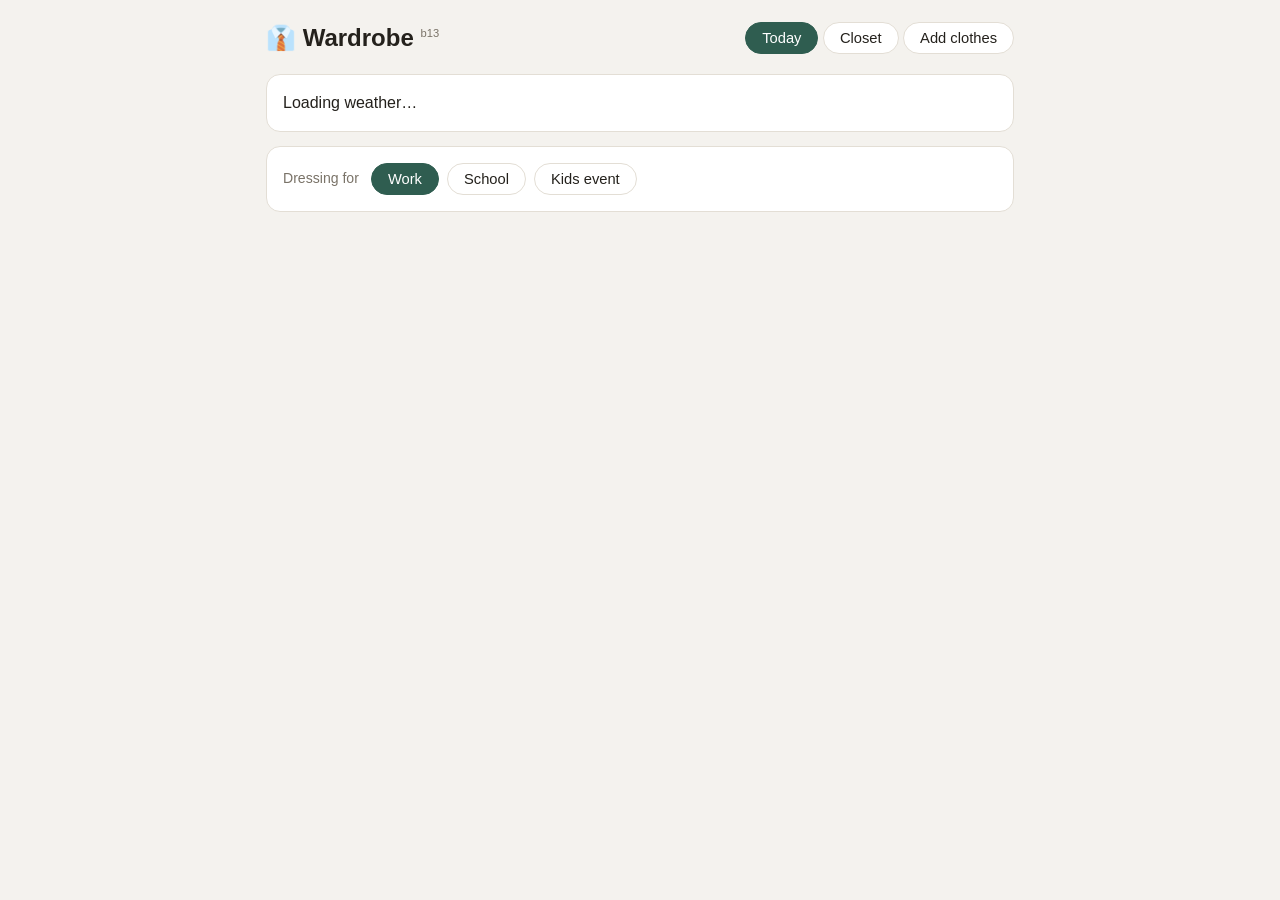
<file: index.html>
<!DOCTYPE html>
<html lang="en">
<head>
  <meta charset="utf-8">
  <meta name="robots" content="noindex, nofollow">
  <meta http-equiv="refresh" content="0; url=webapp/">
  <title>Wardrobe</title>
</head>
<body>
  <p><a href="webapp/">Open Wardrobe</a></p>
</body>
</html>
</file>
<file: webapp/style.css>
/* style.css — Wardrobe webapp */

:root {
  --bg: #f4f2ee;
  --card: #ffffff;
  --ink: #24211c;
  --muted: #7a7368;
  --line: #e3ded5;
  --accent: #2f5d50;
  --accent-ink: #ffffff;
  --warn: #a05a2c;
}

@media (prefers-color-scheme: dark) {
  :root {
    --bg: #191713;
    --card: #242019;
    --ink: #ece7dd;
    --muted: #9d968a;
    --line: #37322a;
    --accent: #6fae9d;
    --accent-ink: #10201b;
    --warn: #d99a63;
  }
}

* { box-sizing: border-box; margin: 0; }

body {
  background: var(--bg);
  color: var(--ink);
  font: 16px/1.5 -apple-system, "Segoe UI", Helvetica, Arial, sans-serif;
  max-width: 780px;
  margin: 0 auto;
  padding: 20px 16px 60px;
}

header { display: flex; align-items: center; justify-content: space-between; margin-bottom: 18px; }
h1 { font-size: 1.5rem; }
.build { font-size: 0.7rem; color: var(--muted); font-weight: 400; vertical-align: super; }

nav .tab-btn, .occ-btn {
  background: var(--card);
  color: var(--ink);
  border: 1px solid var(--line);
  border-radius: 999px;
  padding: 7px 16px;
  font-size: 0.92rem;
  cursor: pointer;
}
nav .tab-btn.active, .occ-btn.active {
  background: var(--accent);
  color: var(--accent-ink);
  border-color: var(--accent);
}

#sample-banner {
  background: color-mix(in srgb, var(--warn) 12%, var(--card));
  border: 1px solid color-mix(in srgb, var(--warn) 40%, var(--line));
  border-radius: 10px;
  padding: 10px 14px;
  font-size: 0.88rem;
  margin-bottom: 14px;
}

.card {
  background: var(--card);
  border: 1px solid var(--line);
  border-radius: 14px;
  padding: 16px;
  margin-bottom: 14px;
}

#weather { display: flex; gap: 14px; align-items: center; }
.wx-icon { font-size: 2.4rem; }
.wx-temp { font-size: 1.35rem; font-weight: 650; }
.wx-label { font-size: 0.9rem; font-weight: 400; color: var(--muted); }
.wx-detail { font-size: 0.86rem; color: var(--muted); }

.occ-row { display: flex; gap: 8px; align-items: center; flex-wrap: wrap; }
.occ-label { font-size: 0.88rem; color: var(--muted); margin-right: 4px; }

.plan-note {
  font-size: 0.9rem;
  padding: 9px 14px;
  margin-bottom: 10px;
  background: color-mix(in srgb, var(--accent) 10%, var(--card));
  border: 1px solid color-mix(in srgb, var(--accent) 30%, var(--line));
  border-radius: 10px;
}

.outfit {
  background: var(--card);
  border: 1px solid var(--line);
  border-radius: 14px;
  padding: 16px;
  margin-bottom: 14px;
}
.outfit.primary { border-color: var(--accent); border-width: 2px; }
.outfit h3 { font-size: 1.05rem; margin-bottom: 12px; }

#staging { display: flex; gap: 8px; flex-wrap: wrap; margin: 12px 0; }
.staged { position: relative; }
.staged img { width: 84px; height: 84px; object-fit: cover; border-radius: 8px; border: 1px solid var(--line); display: block; }
.unstage {
  position: absolute; top: -6px; right: -6px;
  width: 22px; height: 22px; border-radius: 50%;
  background: var(--ink); color: var(--bg); border: none;
  font-size: 0.7rem; cursor: pointer; line-height: 1;
}

.primary-btn {
  background: var(--accent);
  color: var(--accent-ink);
  border: none;
  border-radius: 999px;
  padding: 9px 18px;
  font-size: 0.95rem;
  cursor: pointer;
}
.primary-btn:disabled { opacity: 0.6; cursor: default; }

.mini-btn {
  background: transparent;
  color: var(--accent);
  border: 1px solid var(--accent);
  border-radius: 999px;
  padding: 4px 10px;
  font-size: 0.78rem;
  cursor: pointer;
}

.toolbar { display: flex; gap: 10px; align-items: center; flex-wrap: wrap; }
.hint { font-size: 0.85rem; color: var(--muted); }

.draft-head { display: flex; justify-content: space-between; align-items: center; margin-bottom: 10px; }
.draft-num { font-size: 0.8rem; text-transform: uppercase; letter-spacing: 0.05em; color: var(--muted); }
.draft-photos { display: flex; gap: 8px; flex-wrap: wrap; margin-bottom: 12px; }
.draft-photo { width: 110px; height: 110px; object-fit: cover; border-radius: 8px; border: 1px solid var(--line); }
.draft-fields { display: grid; grid-template-columns: repeat(auto-fill, minmax(180px, 1fr)); gap: 10px; }
.draft-fields label { font-size: 0.8rem; color: var(--muted); display: flex; flex-direction: column; gap: 3px; }
.draft-fields input, .draft-fields select {
  background: var(--bg);
  color: var(--ink);
  border: 1px solid var(--line);
  border-radius: 8px;
  padding: 6px 8px;
  font-size: 0.9rem;
}
#save-drafts { margin: 6px 0 20px; }
.angle-ask {
  font-size: 0.85rem;
  color: var(--warn);
  background: color-mix(in srgb, var(--warn) 10%, var(--card));
  border: 1px solid color-mix(in srgb, var(--warn) 35%, var(--line));
  border-radius: 8px;
  padding: 8px 12px;
  margin-bottom: 12px;
}
.angle-ask .mini-btn { margin-left: 8px; color: var(--warn); border-color: var(--warn); }
.label-badge {
  font-size: 0.85rem;
  color: var(--accent);
  background: color-mix(in srgb, var(--accent) 10%, var(--card));
  border: 1px solid color-mix(in srgb, var(--accent) 30%, var(--line));
  border-radius: 8px;
  padding: 8px 12px;
  margin-bottom: 12px;
}

#camera-modal { position: fixed; inset: 0; background: #000; z-index: 50; display: flex; flex-direction: column; }
#camera-modal[hidden] { display: none; }
#camera-video { flex: 1; min-height: 0; width: 100%; object-fit: cover; }
.camera-controls { display: flex; align-items: center; justify-content: center; gap: 22px; padding: 16px; background: #000; }
#camera-shutter {
  width: 64px; height: 64px; border-radius: 50%;
  background: #fff; border: 4px solid #999; cursor: pointer;
}
#camera-close { color: #fff; border-color: #fff; }
#camera-count { color: #fff; font-size: 0.9rem; min-width: 70px; }
#review .hint { display: block; margin: 4px 4px 12px; }

.outfit-items, .closet-grid {
  display: grid;
  grid-template-columns: repeat(auto-fill, minmax(130px, 1fr));
  gap: 10px;
}

.item-card {
  border: 1px solid var(--line);
  border-radius: 10px;
  overflow: hidden;
  background: var(--bg);
}
.item-photo, .item-swatch { width: 100%; aspect-ratio: 1; object-fit: cover; display: block; }
.item-swatch { display: flex; align-items: center; justify-content: center; font-size: 2.2rem; }
.item-meta { padding: 8px 10px; }
.item-slot { font-size: 0.7rem; text-transform: uppercase; letter-spacing: 0.05em; color: var(--muted); }
.item-name { font-size: 0.88rem; font-weight: 600; line-height: 1.25; margin: 2px 0; }
.item-tags { font-size: 0.76rem; color: var(--muted); }

.why { margin: 12px 4px 0; padding-left: 20px; font-size: 0.88rem; }
.why li { margin-bottom: 3px; }
.why .warn { color: var(--warn); }

#closet h3 { margin: 18px 4px 10px; font-size: 1rem; }
#closet .count { color: var(--muted); font-weight: 400; font-size: 0.85rem; }

.empty { color: var(--muted); padding: 12px; }
code { background: color-mix(in srgb, var(--ink) 8%, transparent); padding: 1px 5px; border-radius: 4px; font-size: 0.86em; }
</file>
